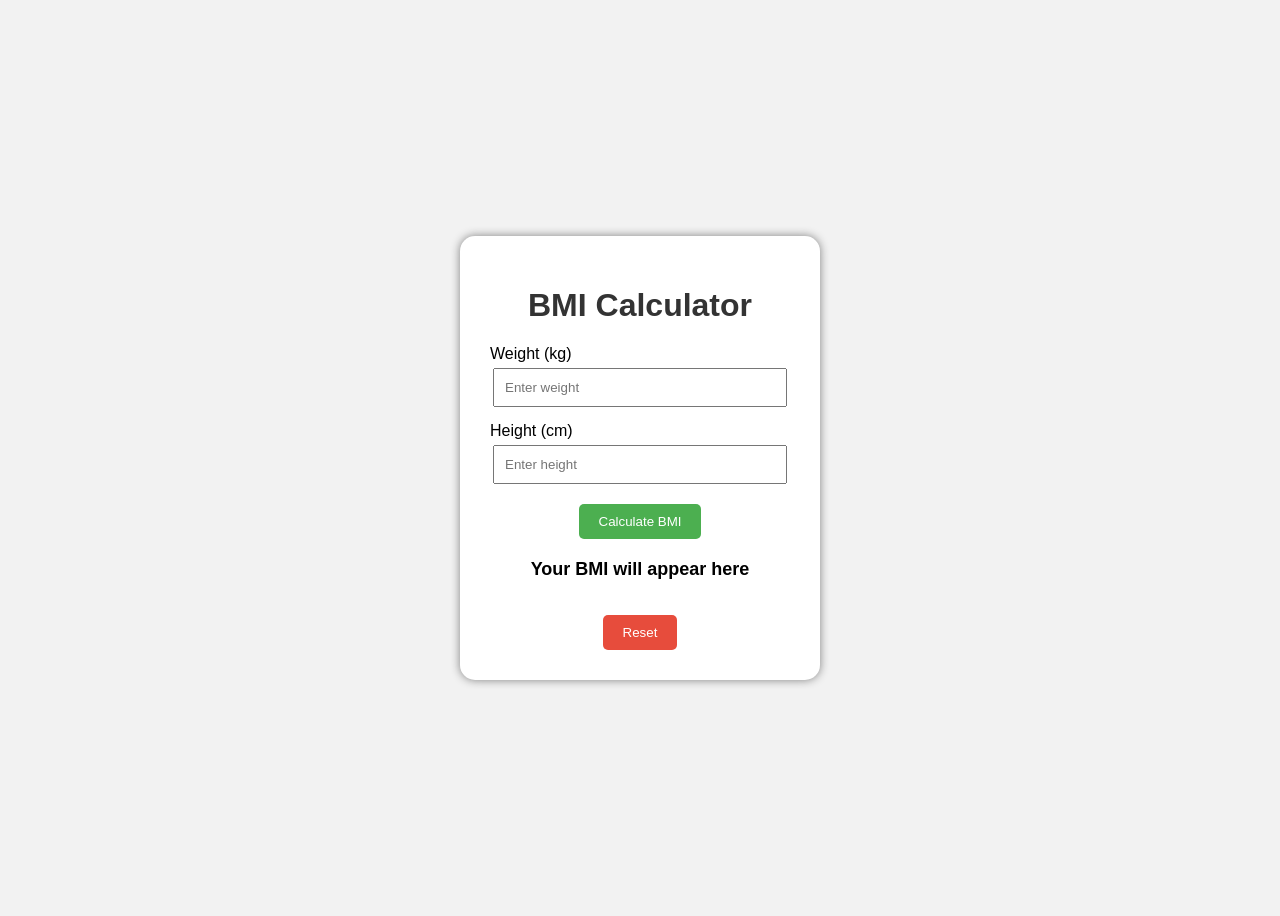
<file: index.html>
<!DOCTYPE html>
<html>
<head>
    <title>BMI Calculator</title>
    <link rel="stylesheet" href="style.css">
</head>

<body>

<div class="container">

    <h1>BMI Calculator</h1>

    <label>Weight (kg)</label>
    <input type="number" id="weight" placeholder="Enter weight">

    <label>Height (cm)</label>
    <input type="number" id="height" placeholder="Enter height">

    <button onclick="calculateBMI()">Calculate BMI</button>

    <h2 id="result">Your BMI will appear here</h2>

    <button class="reset" onclick="resetBMI()">Reset</button>

</div>


<script src="script.js"></script>

</body>
</html>
</file>
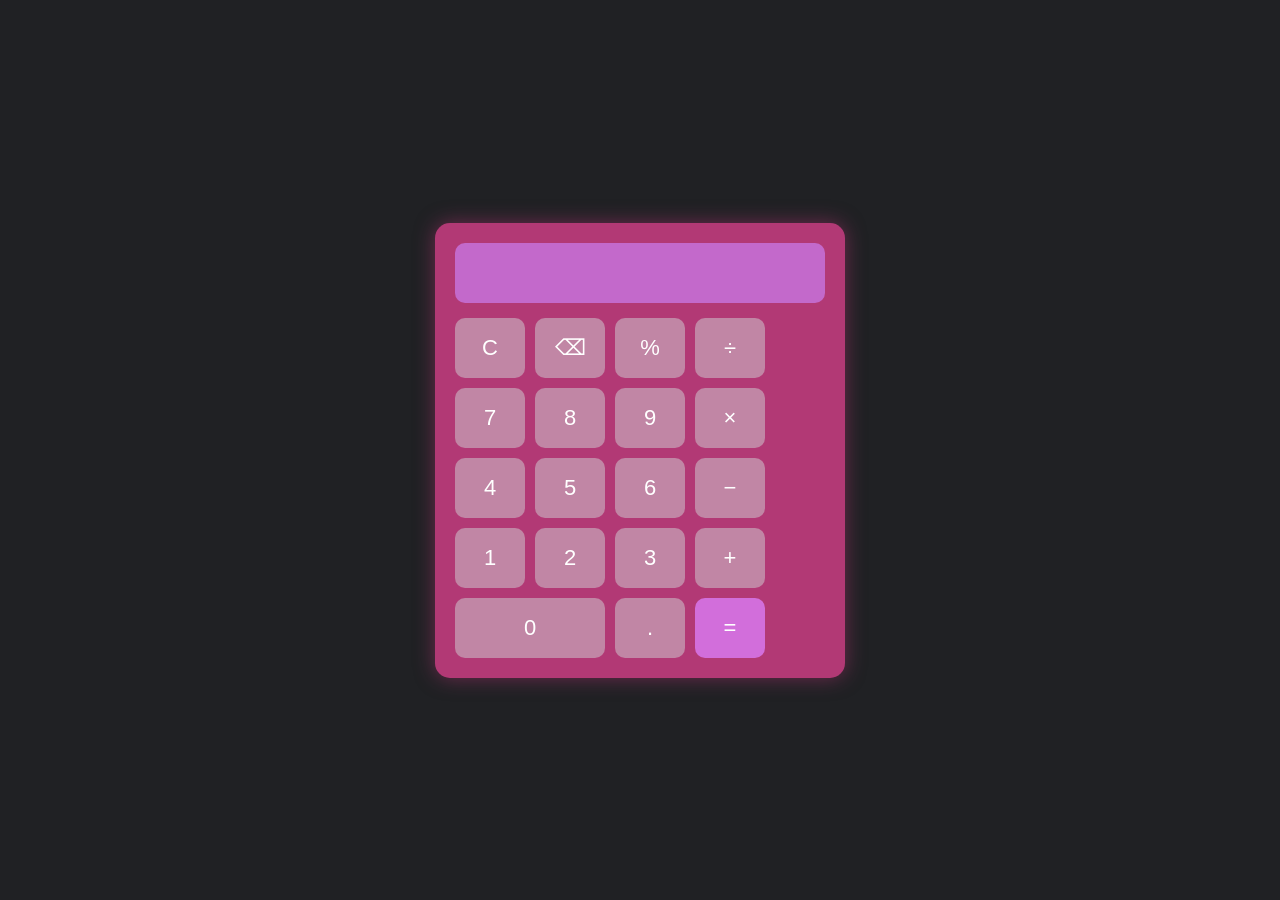
<file: cal.html>
<!DOCTYPE html>
<html lang="en">
<head>
    <meta charset="UTF-8">
    <title>Calculator</title>
    <link rel="stylesheet" href="cal.css">
</head>
<body>

<div class="calculator">
    <input type="text" id="display" readonly>

    <div class="buttons">
        <button onclick="clearDisplay()">C</button>
        <button onclick="deleteLast()">⌫</button>
        <button onclick="appendValue('%')">%</button>
        <button onclick="appendValue('/')">÷</button>

        <button onclick="appendValue('7')">7</button>
        <button onclick="appendValue('8')">8</button>
        <button onclick="appendValue('9')">9</button>
        <button onclick="appendValue('*')">×</button>

        <button onclick="appendValue('4')">4</button>
        <button onclick="appendValue('5')">5</button>
        <button onclick="appendValue('6')">6</button>
        <button onclick="appendValue('-')">−</button>

        <button onclick="appendValue('1')">1</button>
        <button onclick="appendValue('2')">2</button>
        <button onclick="appendValue('3')">3</button>
        <button onclick="appendValue('+')">+</button>

        <button onclick="appendValue('0')" class="zero">0</button>
        <button onclick="appendValue('.')">.</button>
        <button class="equal" onclick="calculate()">=</button>
    </div>
</div>

<script src="cal.js"></script>

</body>
</html>
</file>
<file: style.css>
body {
    font-family: Arial, sans-serif;
    background: #f2f2f2;
    display: flex;
    justify-content: center;
    align-items: center;
    height: 100vh;
}


.container {
    background: white;
    padding: 30px;
    width: 300px;
    text-align: center;
    border-radius: 15px;
    box-shadow: 0px 0px 10px gray;
}


h1 {
    color: #333;
}


label {
    display: block;
    text-align: left;
    margin-top: 15px;
}


input {
    width: 90%;
    padding: 10px;
    margin-top: 5px;
}


button {
    margin-top: 20px;
    padding: 10px 20px;
    border: none;
    background: #4CAF50;
    color: white;
    cursor: pointer;
    border-radius: 5px;
}


button:hover {
    background: #45a049;
}


.reset {
    background: #e74c3c;
}


#result {
    margin-top: 20px;
    font-size: 18px;
}
</file>
<file: cal.css>
body{
    margin:0;
    display:flex;
    justify-content:center;
    align-items:center;
    height:100vh;
    background:#202124;
    font-family:Arial,sans-serif;
}

.calculator{
    background:#b23975;
    padding:20px;
    border-radius:15px;
    box-shadow:0 0 20px rgba(189, 53, 121, 0.5);
}

#display{
    width:100%;
    height:60px;
    font-size:28px;
    text-align:right;
    border:none;
    outline:none;
    background:#c369cb;
    color:white;
    border-radius:10px;
    margin-bottom:15px;
    padding-right:10px;
    box-sizing:border-box;
}

.buttons{
    display:grid;
    grid-template-columns:repeat(4,70px);
    gap:10px;
}

button{
    height:60px;
    font-size:22px;
    border:none;
    border-radius:10px;
    cursor:pointer;
    background:#c186a5;
    color:white;
}

button:hover{
    background:#d33b3b;
}

.equal{
    background:#d26edb;
}

.equal:hover{
    background:#680d54;
}

.zero{
    grid-column:span 2;
}
</file>
